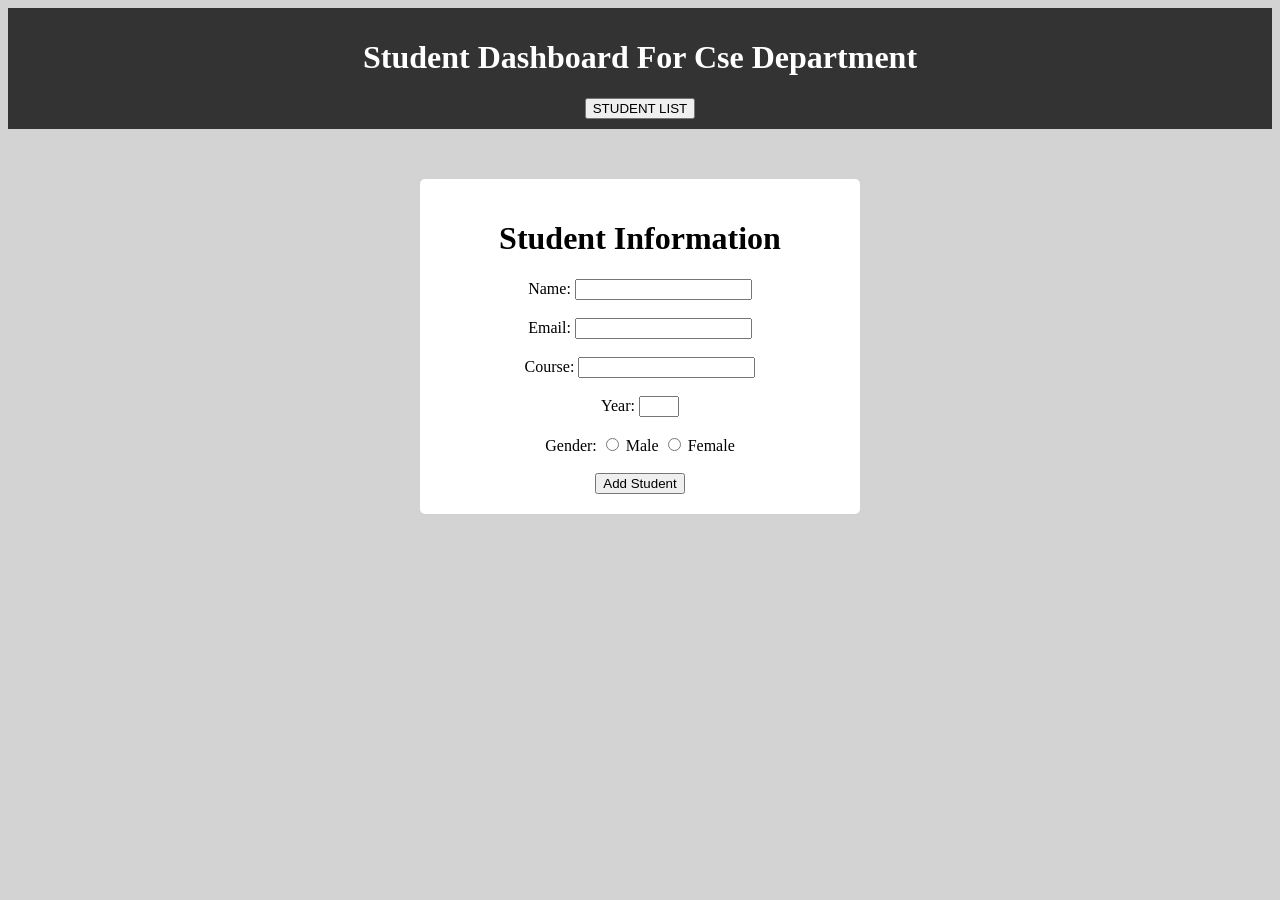
<file: index.html>
<!DOCTYPE html>
<html lang="en">
<head>
    <meta charset="UTF-8">
    <meta name="viewport" content="width=device-width, initial-scale=1.0">
    <link rel="stylesheet" href="style.css">
    <title>student dashboard</title>
</head>
<body> 
    <div class="navbar">
        <h1>Student Dashboard For Cse Department</h1>
        <a href="studentlist.html">
            <button class="STUDENT LIST">STUDENT LIST</button>
        </a>
    </div>
    <center>
    <form class="student-form">
        <h1>Student Information</h1>
        <label for="name">Name:</label>
        <input type="text" id="name" name="name" required><br><br>
        <label for="email">Email:</label>
        <input type="email" id="email" name="email" required><br><br>
        <label for="course">Course:</label>
        <input type="text" id="course" name="course" required><br><br>
        <label for="year">Year:</label>
        <input type="number" id="year" name="year" min="1" max="5" required><br><br>
        <label for="gender">Gender:</label>
        <input type="radio" id="male" name="gender" value="male">
        <label for="male">Male</label>
        <input type="radio" id="female" name="gender" value="female">
        <label for="female">Female</label><br><br>
        <input type="submit" value="Add Student">
    </form>
    </center>
    

</body>
</html>
</file>
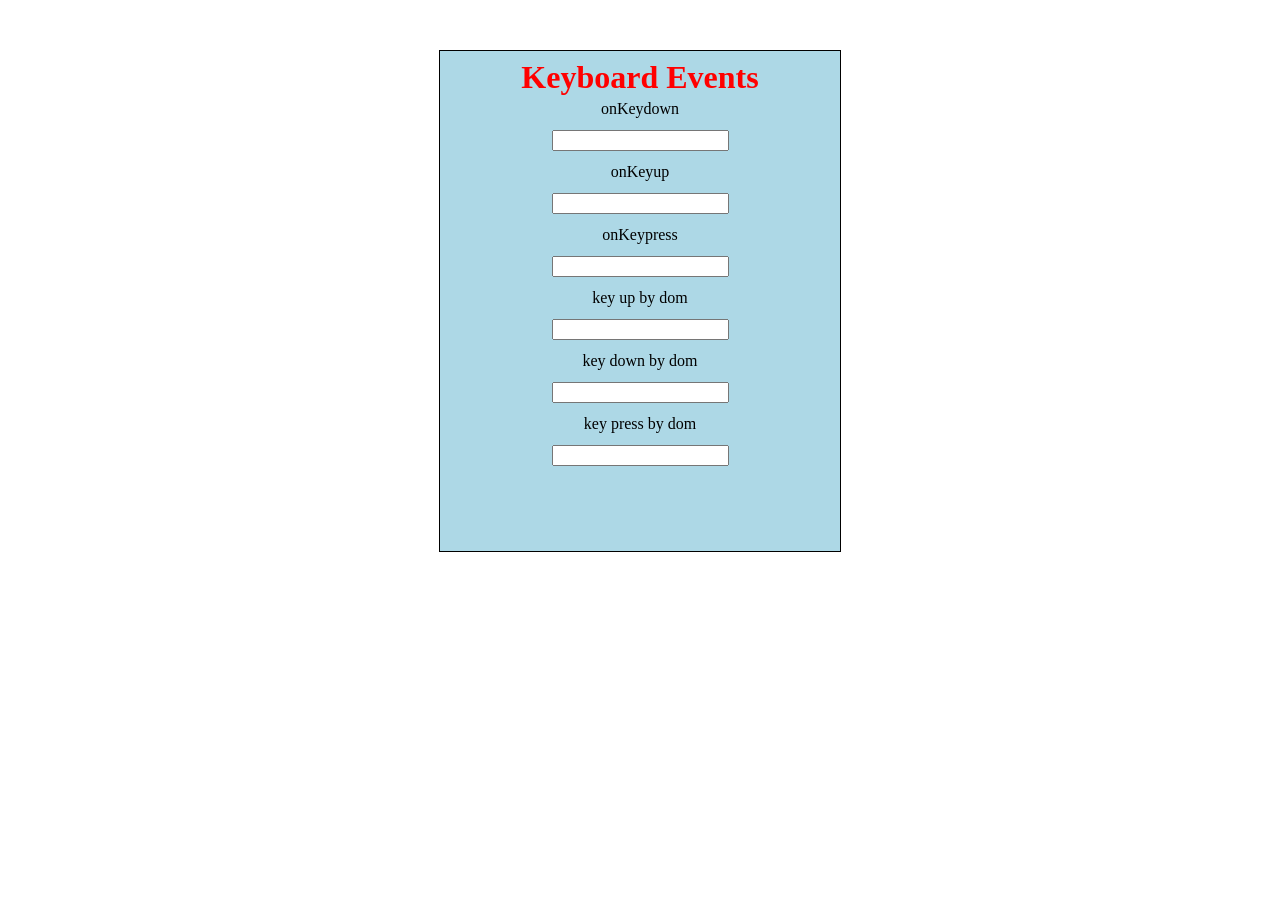
<file: keyboardevent.html>
<!DOCTYPE html>
<html lang="en">
<head>
    <meta charset="UTF-8">
    <meta name="viewport" content="width=device-width, initial-scale=1.0">
    <title>Document</title>
    <style>
        #form{
            width: 400px;
            height: 500px;
            background-color: lightblue;
            text-align: center;
            line-height: 10px;
            margin: 50px auto;
            border: 1px solid black;
        }
        #h1{
            color: red;
        }
    </style>
</head>
<body>
    <div id="form">
        <h1 id="h1">Keyboard Events</h1>
        <p>onKeydown</p>
        <input type="text" id="input1" onkeydown="alert(this.value)">
        <p>onKeyup</p>
        <input type="text" id="input2" onkeyup="alert(this.value)">
        <p>onKeypress</p>
        <input type="text" id="input3" onkeypress="alert(this.value)">
        <p>key up by dom</p><input type="text" onKeyup="document.getElementById('form').style.background=this.value">
        <p>key down by dom</p><input type="text" onKeydown="document.getElementById('form').style.background=this.value">
        <p>key press by dom</p><input type="text" onKeypress="document.getElementById('form').style.background=this.value">
        <script>
            function keydown(){
                alert("this is the example of keydown event");   
            }   
            function keyup(){
                alert("this is the example of keyup event");
            }
            function keypress(){
                alert("this is the example of keypress event");
            }
        </script>
    </div>
</body>
</html>
</file>
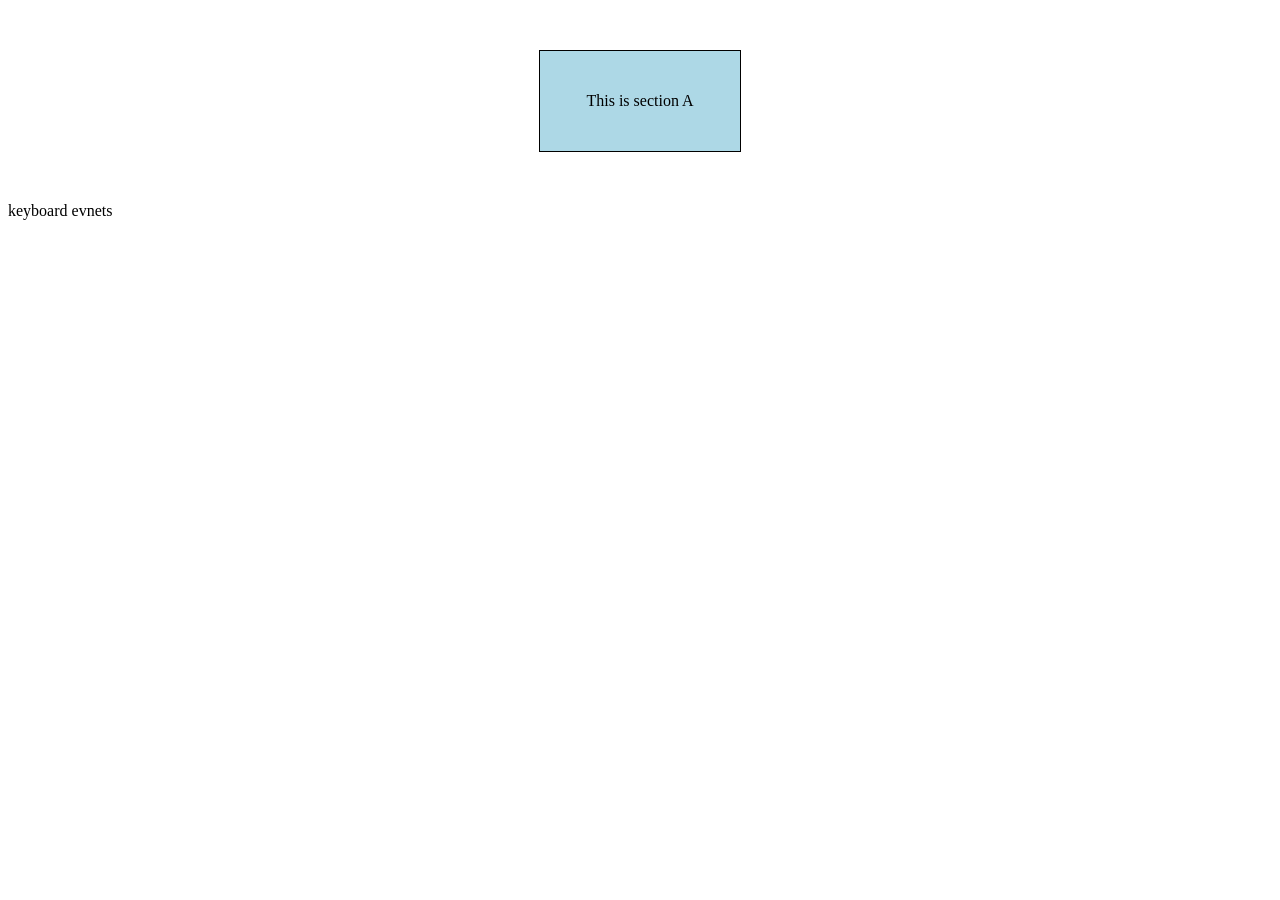
<file: mousevent.html>
<!DOCTYPE html>
<html lang="en">
<head>
    <meta charset="UTF-8">
    <meta name="viewport" content="width=device-width, initial-scale=1.0">
    <title>MouseEvent</title>
    <script>
        function eventcall(){
            alert("this are the mouse events");
        }
        function example(){
            alert("this is the example of mouse events");
        }
        function example1(){
            alert("this is the 2 example of mouse events");
        }
        function example2(){
            alert("this is the 3 example of mouse events");
        }
        function example3(){
            alert("this is the 4 example of mouse events");
        }
        function example4(){
            alert("this is the 5 example of mouse events");k
        }
    </script>
    <style>
        #box {
            width: 200px;
            height: 100px;
            background-color: lightblue;
            text-align: center;
            line-height: 100px;
            margin: 50px auto;
            border: 1px solid black;
        }
    </style>
</head>
<body>
    <div id="box" onclick="example()" ondblclick="eventcall()"onmouseout="example1()" onmouseover="example2()"onmouseup="example3()" onmousedown="example4()">This is section A</div>
    <div id="box1">keyboard evnets</div>

</body>
</html>
</file>
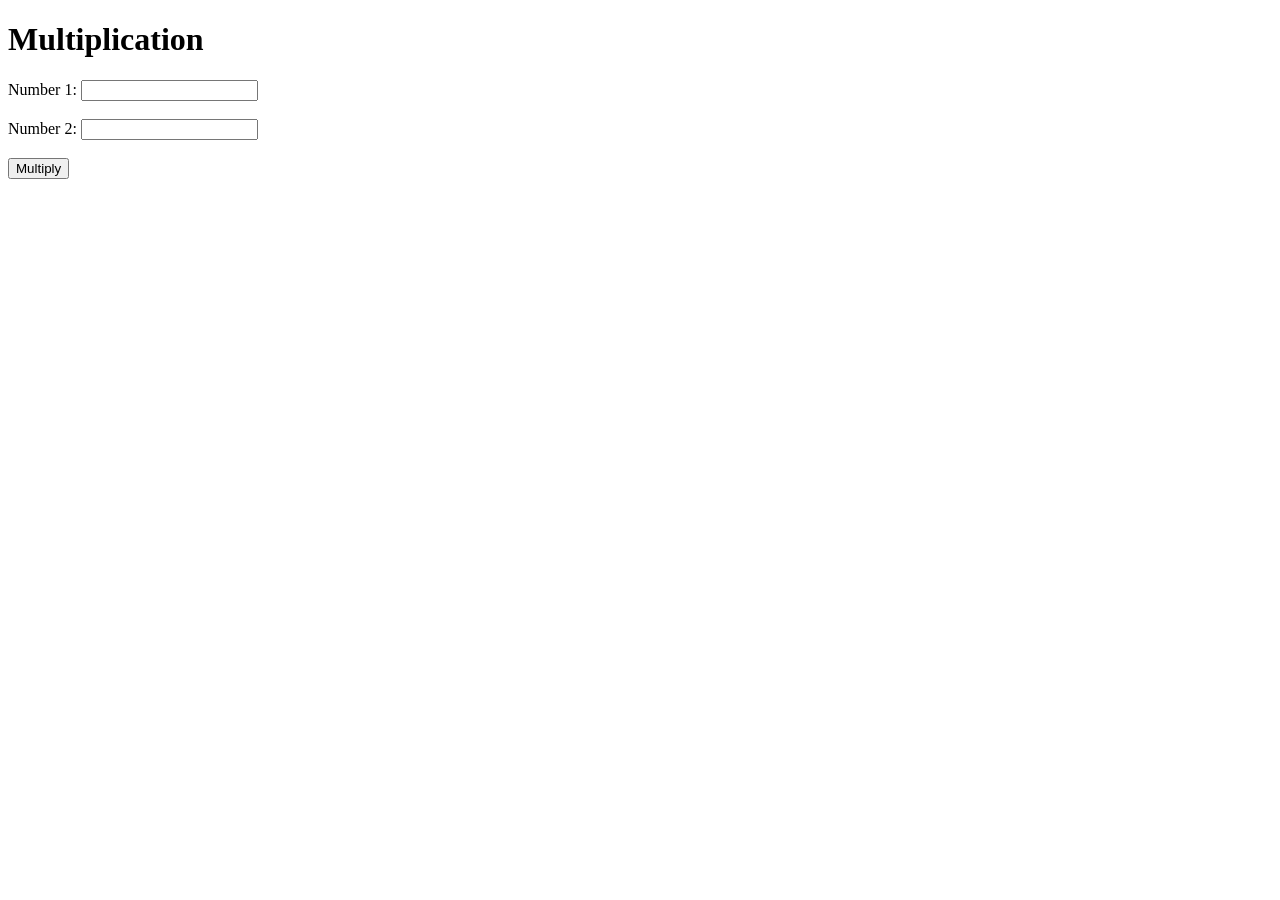
<file: multiplication.html>
<!DOCTYPE html>
<html lang="en">
<head>
    <meta charset="UTF-8">
    <meta name="viewport" content="width=device-width, initial-scale=1.0">
    <title>Multiplication</title>
</head>
<body>

    <h1>Multiplication</h1>

    <label for="num1">Number 1:</label>
    <input type="number" id="num1">
    <br><br>

    <label for="num2">Number 2:</label>
    <input type="number" id="num2">
    <br><br>

    <button onclick="showResult()">Multiply</button>

    <p id="result"></p>

    <script>
        function multiply(num1, num2) {
            return num1 * num2;
        }

        function showResult() {
            let n1 = Number(document.getElementById("num1").value);
            let n2 = Number(document.getElementById("num2").value);

            let ans = multiply(n1, n2);

            document.getElementById("result").innerHTML = "Result: " + ans;
        }
    </script>

</body>
</html>
</file>
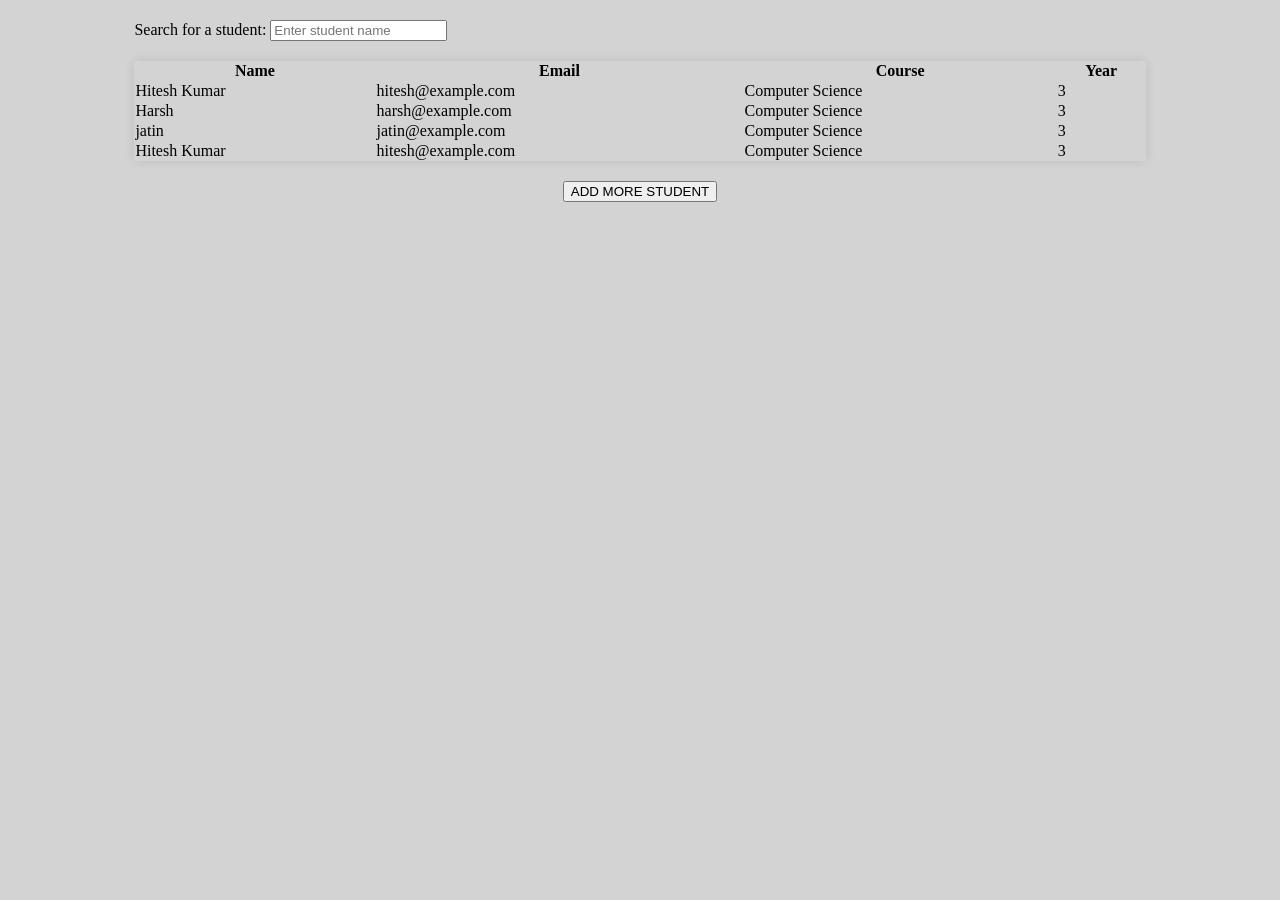
<file: studentlist.html>
<!DOCTYPE html>
<html lang="en">
<head>
    <meta charset="UTF-8">
    <meta name="viewport" content="width=device-width, initial-scale=1.0">
    <link rel="stylesheet" href="style.css">
    <title>student list</title>
</head>
<body>
    <div class="search">
        <label for="search">Search for a student:</label>
        <input type="text" id="search" name="search" placeholder="Enter student name">
    </div>
    <table class="student-table">
        <tr>
            <th>Name</th>
            <th>Email</th>
            <th>Course</th>
            <th>Year</th>
        </tr>
         <tr>
            <td>Hitesh Kumar</td>
            <td>hitesh@example.com</td>
            <td>Computer Science</td>
            <td>3</td>
        </tr>
        <tr>
            <td>Harsh</td>
            <td>harsh@example.com</td>
            <td>Computer Science</td>
            <td>3</td>
        </tr>
         <tr>
            <td>jatin  </td>
            <td>jatin@example.com</td>
            <td>Computer Science</td>
            <td>3</td>
        </tr>
         <tr>
            <td>Hitesh Kumar</td>
            <td>hitesh@example.com</td>
            <td>Computer Science</td>
            <td>3</td>
        </tr>
    </table>
    <center>
        <a href="index.html">
            <button class="back-button">ADD MORE STUDENT</button>
        </a>
    </center>
</body>
</html>
</file>
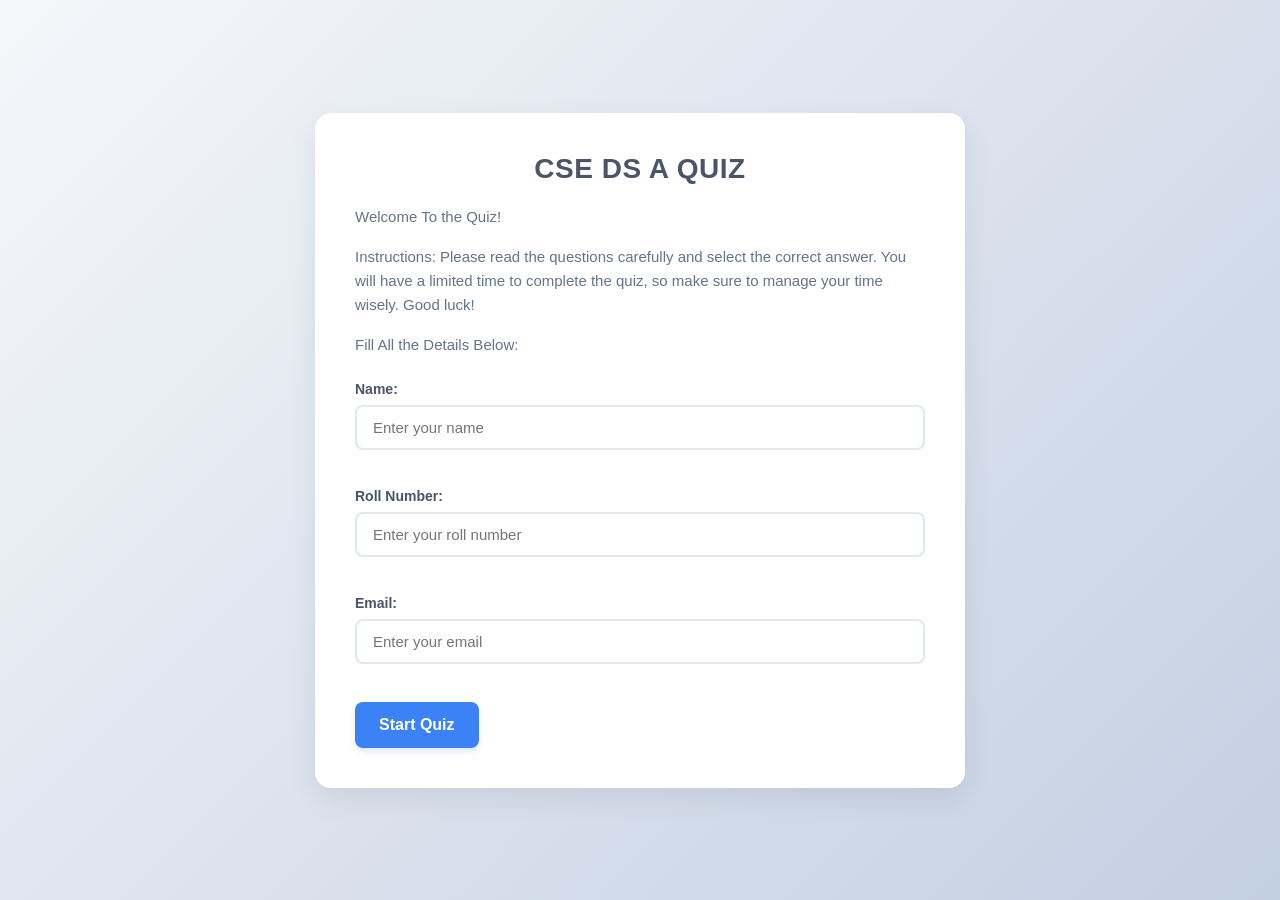
<file: ASSIGNMENT/ass1_quiz.html>
<!DOCTYPE html>
<html lang="en">
<head>
    <meta charset="UTF-8">
    <meta name="viewport" content="width=device-width, initial-scale=1.0">

    <link rel="stylesheet" href="ass1_quiz.css">

    <title>CSE DS A QUIZ</title>
    
    <script src="ass1_quiz.js" defer></script>
</head>
<body>
    <div class="container">
    <center><h1>CSE DS A QUIZ</h1></center>
    <p>Welcome To the Quiz!</p>
    <p>Instructions: Please read the questions carefully and select the correct answer. You will have a limited time to complete the quiz, so make sure to manage your time wisely. Good luck!</p>
    <p>Fill All the Details Below:</p>
    <form id="quizForm">
        <label for="name">Name:</label>
        <input type="text" placeholder="Enter your name" name="name" required><br><br>
        <label for="rollNumber">Roll Number:</label>
        <input type="text" placeholder="Enter your roll number" name="rollNumber" required><br><br>
        <label for="email">Email:</label>
        <input type="email" placeholder="Enter your email" name="email" required><br><br>
        <button type="submit">Start Quiz</button>
    </form>
    </div>

</body>
</html>
</file>
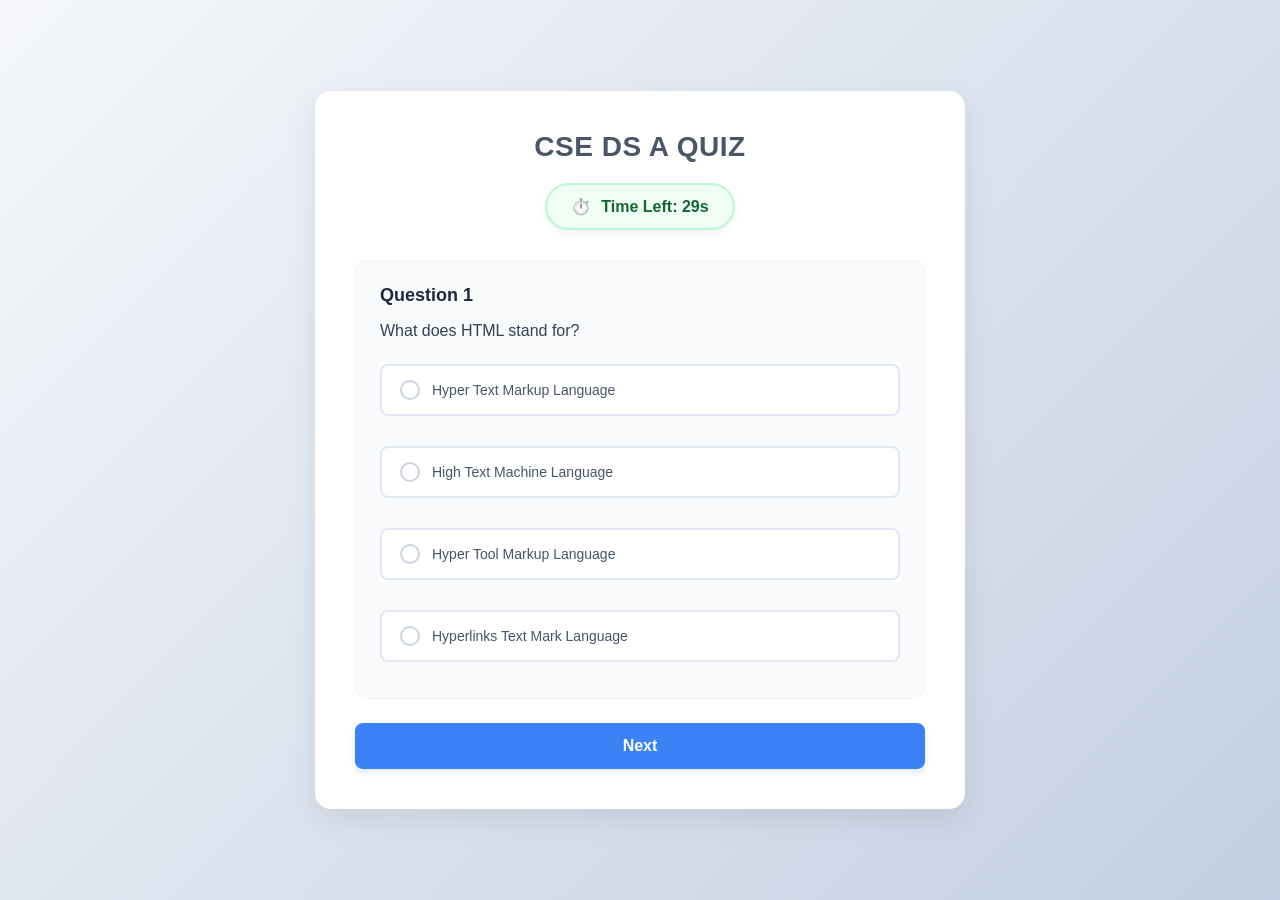
<file: ASSIGNMENT/quiz.html>
<!DOCTYPE html>
<html lang="en">
<head>
    <meta charset="UTF-8">
    <meta name="viewport" content="width=device-width, initial-scale=1.0">
    <title>CSE DS A Quiz</title>
    <link rel="stylesheet" href="ass1_quiz.css">
    <!-- Ensure your JS file is included in quiz.html too so buttons and timers function -->
    <script src="ass1_quiz.js" defer></script>
</head>

<body>

    <div class="container">

        <h1>CSE DS A QUIZ</h1>

       
        <div id="timerBox">
            <span class="timer-icon">⏱️</span>
            <span id="timerDisplay">Time Left: 30s</span>
        </div>

      
        <div class="question">
            <h2>Question 1</h2>
            <p>What does HTML stand for?</p>
            <label><input type="radio" name="q1" value="a"> Hyper Text Markup Language</label><br>
            <label><input type="radio" name="q1" value="b"> High Text Machine Language</label><br>
            <label><input type="radio" name="q1" value="c"> Hyper Tool Markup Language</label><br>
            <label><input type="radio" name="q1" value="d"> Hyperlinks Text Mark Language</label>
        </div>

     
        <div class="question">
            <h2>Question 2</h2>
            <p>Which language is used to style a web page?</p>
            <label><input type="radio" name="q2" value="a"> HTML</label><br>
            <label><input type="radio" name="q2" value="b"> CSS</label><br>
            <label><input type="radio" name="q2" value="c"> JavaScript</label><br>
            <label><input type="radio" name="q2" value="d"> Python</label>
        </div>

     
        <div class="question">
            <h2>Question 3</h2>
            <p>Which language is mainly used to make web pages interactive?</p>
            <label><input type="radio" name="q3" value="a"> HTML</label><br>
            <label><input type="radio" name="q3" value="b"> CSS</label><br>
            <label><input type="radio" name="q3" value="c"> JavaScript</label><br>
            <label><input type="radio" name="q3" value="d"> SQL</label>
        </div>

       
        <div class="question">
            <h2>Question 4</h2>
            <p>Which tag is used to create a hyperlink in HTML?</p>
            <label><input type="radio" name="q4" value="a"> &lt;p&gt;</label><br>
            <label><input type="radio" name="q4" value="b"> &lt;h1&gt;</label><br>
            <label><input type="radio" name="q4" value="c"> &lt;a&gt;</label><br>
            <label><input type="radio" name="q4" value="d"> &lt;link&gt;</label>
        </div>

       
        <div class="question">
            <h2>Question 5</h2>
            <p>Which symbol is used for an ID selector in CSS?</p>
            <label><input type="radio" name="q5" value="a"> .</label><br>
            <label><input type="radio" name="q5" value="b"> #</label><br>
            <label><input type="radio" name="q5" value="c"> *</label><br>
            <label><input type="radio" name="q5" value="d"> @</label>
        </div>

       
        <div class="question">
            <h2>Question 6</h2>
            <p>Which symbol is used for a class selector in CSS?</p>
            <label><input type="radio" name="q6" value="a"> #</label><br>
            <label><input type="radio" name="q6" value="b"> @</label><br>
            <label><input type="radio" name="q6" value="c"> .</label><br>
            <label><input type="radio" name="q6" value="d"> *</label>
        </div>

      
        <div class="question">
            <h2>Question 7</h2>
            <p>Which HTML tag is used to create the largest heading?</p>
            <label><input type="radio" name="q7" value="a"> &lt;h6&gt;</label><br>
            <label><input type="radio" name="q7" value="b"> &lt;head&gt;</label><br>
            <label><input type="radio" name="q7" value="c"> &lt;h1&gt;</label><br>
            <label><input type="radio" name="q7" value="d"> &lt;heading&gt;</label>
        </div>

      
        <div class="question">
            <h2>Question 8</h2>
            <p>Which HTML tag is used to create a paragraph?</p>
            <label><input type="radio" name="q8" value="a"> &lt;para&gt;</label><br>
            <label><input type="radio" name="q8" value="b"> &lt;p&gt;</label><br>
            <label><input type="radio" name="q8" value="c"> &lt;text&gt;</label><br>
            <label><input type="radio" name="q8" value="d"> &lt;paragraph&gt;</label>
        </div>

       
        <div class="navigation-buttons" style="margin-top: 20px;">
            <button id="prevBtn" onclick="previousQuestion()">Previous</button>
            <button id="nextBtn" onclick="nextQuestion()">Next</button>
        </div>

    </div>
</body>
</html>
</file>
<file: style.css>
body{
    background-color: lightgrey;
}
.navbar {
    background-color: #333;
    color: white;
    padding: 10px;
    text-align: center;
}
.student-form {
    background-color: white;
    padding: 20px;
    border-radius: 5px;
    max-width: 400px;
    margin: 50px auto;
}
.student-table {
    width: 80%;
    margin: 20px auto;
    border-collapse: collapse;
    margin-top: 20px;
    box-shadow: 0 0 10px rgba(0, 0, 0, 0.1);
    
}
.search{
    width: 80%;
    margin: 20px auto;
    justify-content: center;
    align-items: center;
}
</file>
<file: ASSIGNMENT/ass1_quiz.css>
* {
    box-sizing: border-box;
    margin: 0;
    padding: 0;
}

body {
    font-family: 'Segoe UI', Tahoma, Geneva, Verdana, sans-serif;
    background: linear-gradient(135deg, #f5f7fa 0%, #c3cfe2 100%);
    min-height: 100vh;
    display: flex;
    justify-content: center;
    align-items: center;
    padding: 20px;
    color: #333333;
}

.container {
    background-color: #ffffff;
    max-width: 650px;
    width: 100%;
    padding: 40px;
    border-radius: 16px;
    box-shadow: 0 10px 30px rgba(0, 0, 0, 0.08);
}

h1 {
    color: #4a5568;
    font-size: 28px;
    margin-bottom: 20px;
    text-align: center;
    letter-spacing: 0.5px;
}

p {
    font-size: 15px;
    line-height: 1.6;
    color: #64748b;
    margin-bottom: 16px;
}

form {
    margin-top: 24px;
}

label {
    display: block;
    font-weight: 600;
    margin-bottom: 8px;
    color: #475569;
    font-size: 14px;
}

input[type="text"],
input[type="email"] {
    width: 100%;
    padding: 12px 16px;
    border: 2px solid #e2e8f0;
    border-radius: 8px;
    font-size: 15px;
    transition: all 0.3s ease;
    margin-bottom: 20px;
    outline: none;
}

input[type="text"]:focus,
input[type="email"]:focus {
    border-color: #3b82f6;
    box-shadow: 0 0 0 3px rgba(59, 130, 246, 0.15);
}

/* ==========================================================================
   4. TIMER BOX COMPONENT
   ========================================================================== */
#timerBox {
    display: flex;
    align-items: center;
    justify-content: center;
    gap: 10px;
    background-color: #f0fdf4;
    color: #166534;
    border: 2px solid #bbf7d0;
    padding: 12px 24px;
    border-radius: 30px;
    font-weight: 700;
    font-size: 16px;
    width: fit-content;
    margin: 0 auto 30px auto;
    box-shadow: 0 4px 10px rgba(22, 101, 52, 0.05);
    transition: all 0.4s cubic-bezier(0.25, 0.8, 0.25, 1);
}

/* Critical state when timer falls below 5 seconds */
#timerBox.critical {
    background-color: #fef2f2;
    color: #991b1b;
    border-color: #fee2e2;
    box-shadow: 0 0 15px rgba(239, 68, 68, 0.2);
    animation: pulseAlert 1s infinite alternate;
}

@keyframes pulseAlert {
    0% { transform: scale(1); }
    100% { transform: scale(1.05); box-shadow: 0 0 20px rgba(239, 68, 68, 0.3); }
}

/* ==========================================================================
   5. QUESTIONS & OPTIONS
   ========================================================================== */
.question {
    background-color: #f8fafc;
    padding: 24px;
    border-radius: 12px;
    border: 1px solid #f1f5f9;
    margin-bottom: 24px;
}

.question h2 {
    font-size: 18px;
    color: #1e293b;
    margin-bottom: 12px;
}

.question p {
    font-size: 16px;
    font-weight: 500;
    color: #334155;
    margin-bottom: 20px;
}

.question label {
    display: flex;
    align-items: center;
    background-color: #ffffff;
    border: 2px solid #e2e8f0;
    padding: 14px 18px;
    border-radius: 8px;
    cursor: pointer;
    font-weight: 500;
    margin-bottom: 12px;
    transition: all 0.2s ease;
}

.question label:hover {
    border-color: #cbd5e1;
    background-color: #f8fafc;
}

/* Style when option contains a checked radio button */
.question label:has(input[type="radio"]:checked) {
    border-color: #3b82f6;
    background-color: #eff6ff;
    color: #1d4ed8;
}

/* Modern Radio Buttons */
input[type="radio"] {
    appearance: none;
    background-color: #fff;
    margin-right: 12px;
    font: inherit;
    color: #3b82f6;
    width: 20px;
    height: 20px;
    border: 2px solid #cbd5e1;
    border-radius: 50%;
    display: grid;
    place-content: center;
    cursor: pointer;
    transition: all 0.2s ease;
}

input[type="radio"]::before {
    content: "";
    width: 10px;
    height: 10px;
    border-radius: 50%;
    transform: scale(0);
    transition: 120ms transform ease-in-out;
    box-shadow: inset 1em 1em #3b82f6;
}

input[type="radio"]:checked {
    border-color: #3b82f6;
}

input[type="radio"]:checked::before {
    transform: scale(1);
}

.navigation-buttons {
    display: flex;
    justify-content: space-between;
    gap: 16px;
    margin-top: 30px;
}

button, 
button[type="submit"] {
    flex: 1;
    padding: 14px 24px;
    font-size: 16px;
    font-weight: 600;
    border: none;
    border-radius: 8px;
    cursor: pointer;
    transition: all 0.2s ease;
    outline: none;
    text-align: center;
}

/* Primary "Next" / "Start" / "Submit" Button styling */
#nextBtn,
button[type="submit"] {
    background-color: #3b82f6;
    color: #ffffff;
    box-shadow: 0 4px 6px rgba(59, 130, 246, 0.15);
}

#nextBtn:hover,
button[type="submit"]:hover {
    background-color: #2563eb;
    box-shadow: 0 6px 12px rgba(37, 99, 235, 0.2);
    transform: translateY(-1px);
}

#nextBtn:active,
button[type="submit"]:active {
    transform: translateY(1px);
}

/* Neutral "Previous" Button styling */
#prevBtn {
    background-color: #f1f5f9;
    color: #475569;
    border: 1px solid #e2e8f0;
}

#prevBtn:hover {
    background-color: #e2e8f0;
    color: #1e293b;
}
</file>
